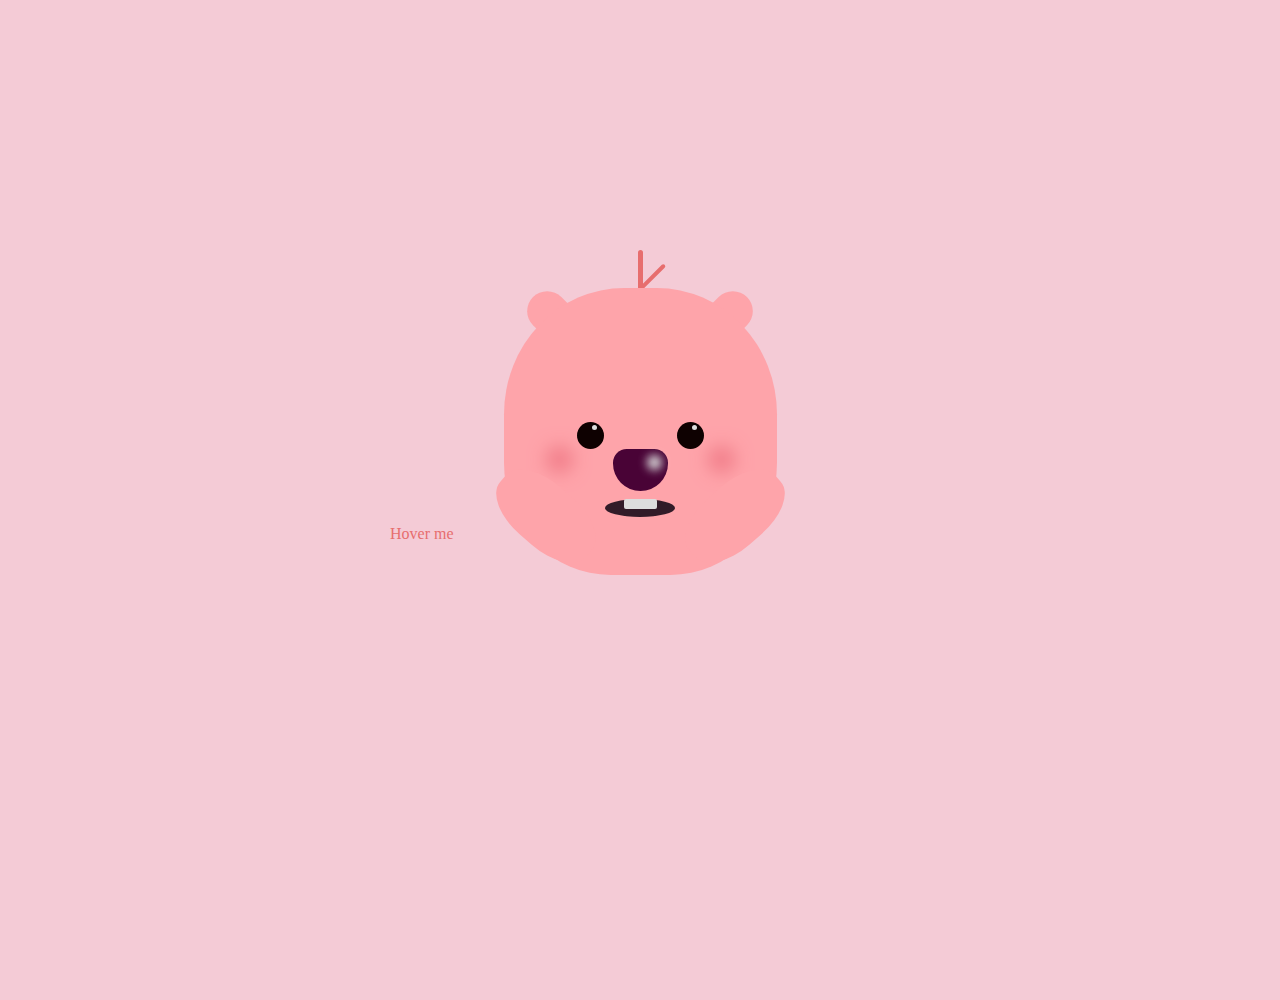
<file: index.html>
<!DOCTYPE html>
<html lang="ko">
<head>
    <meta charset="UTF-8">
    <meta http-equiv="X-UA-Compatible" content="IE=edge">
    <meta name="viewport" content="width=device-width, initial-scale=1.0">
    <title>잔망루피</title>
    <link rel="stylesheet" href="style.css">
    <link rel="shortcut icon" href="./image/loopy.ico" type="image/x-icon">
</head>
<body>
    <div id="wrap">
        <div class="loopy">
            <div class="tail"></div>
            <div class="ear">
                <div class="earLeft"></div>
                <div class="earRight"></div>
            </div>
            <div class="loopyFace">
                <div class="eye">
                    <div class="eyeLeft">
                        <span></span>
                    </div>
                    <div class="eyeRight">
                        <span></span>
                    </div>
                </div>
                <div class="nose">
                    <span></span>
                </div>
                <div class="mouth">
                    <div class="teeth"></div>
                </div>
            </div>
        </div>
        <div class="text">
            <span>Hover me</span>
        </div>
    </div>
</body>
</html>
</file>
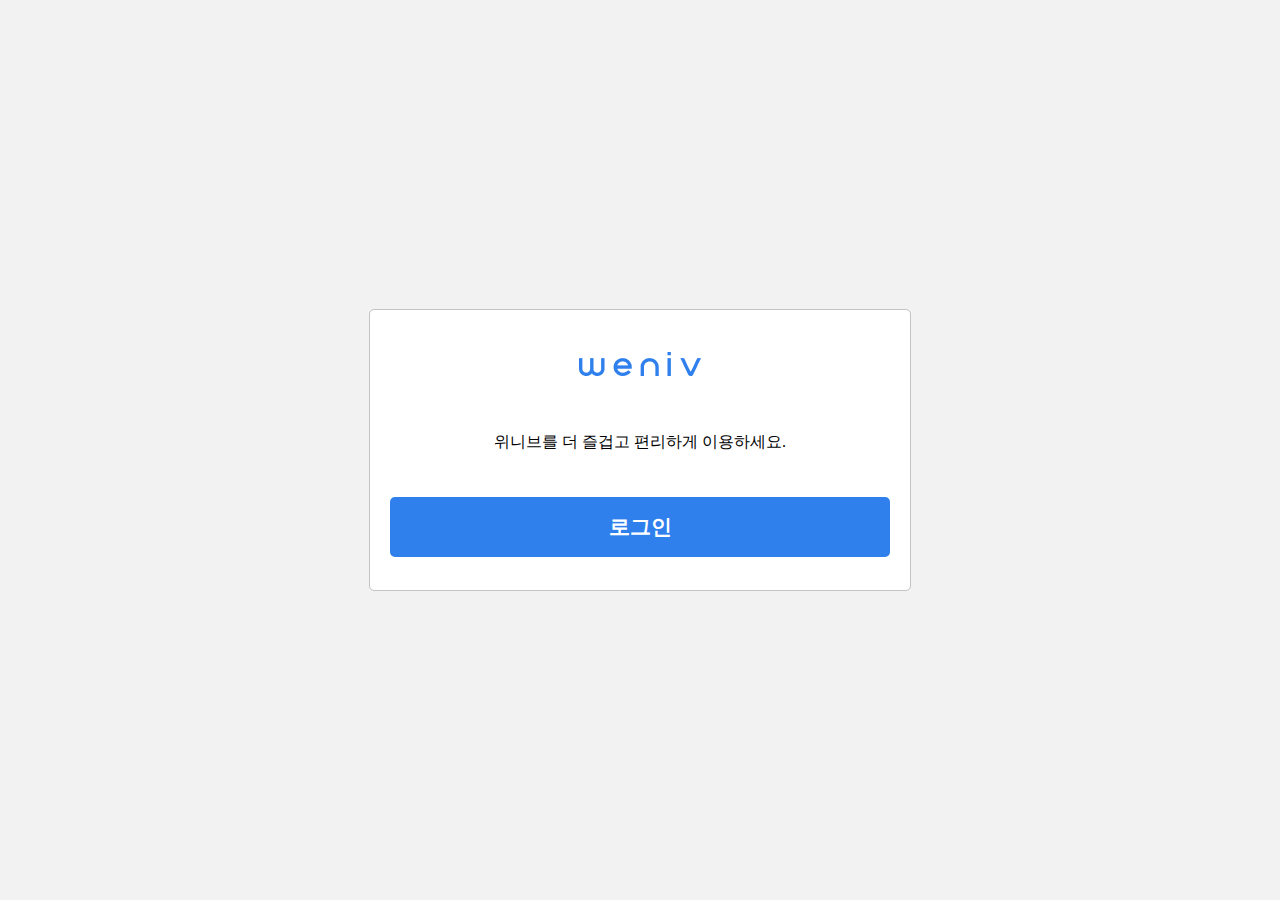
<file: login/login.html>
<!DOCTYPE html>
<html lang="ko">
<head>
    <meta charset="UTF-8">
    <meta http-equiv="X-UA-Compatible" content="IE=edge">
    <meta name="viewport" content="width=device-width, initial-scale=1.0">
    <title>login&join | css Sprite</title>
    <link rel="stylesheet" href="./style.css">
</head>
<body>
    <div class="weniv">
        <div class="logo">
            <a href="">
                <img src="./images/weniv-logo.png" alt="">
            </a>
        </div>
        <div class="txt">
            <p>위니브를 더 즐겁고 편리하게 이용하세요.</p>
        </div>
        <button type="submit" class="mainLogin" onclick="show()">로그인</button>
    </div>
    <section id="loginWrap" class="modal">
        <div class="title">
            <h1>로그인 또는 회원가입</h1>
            <a href="">
                <img src="./images/close.png" alt="">
            </a>
        </div>
        <div class="loginInner">
            <div class="loginForm">
                <h2>위니브에서 여러분의 궁금증을 해결하세요! :)</h2>
                <form action="">
                    <div class="idPw">
                        <input type="text" placeholder="아이디" class="id">
                        <span class="id-hide">아이디를 입력해주세요</span>
                        <input type="password" placeholder="비밀번호"
                        class="pw">
                        <span class="pw-hide">비밀번호를 입력해주세요</span>
                    </div>
                    <div class="loginStay">
                        <input type="checkbox" id="inputCheck" class="inputHold">
                        <label for="inputCheck" class="labelCheck">로그인 상태 유지</label>
                    </div>
                    <button type="submit" class="loginBtn">로그인</button>
                </form>
                <div class="joinSearch">
                    <button type="button" class="join">회원가입</button>
                    <button type="button" class="search">아이디/비밀번호 찾기
                    </button>
                </div>
                <div class="orBox">
                    <span class="orBorder"></span>
                    <span class="or">또는</span>
                    <span class="orBorder"></span>
                </div>
            </div>
            <div class="loginEasy">
                <h3 class="a11y-hidden">소셜서비스 로그인</h3>
                <ul>
                    <li class="border-google">
                        <a class="icon google" href="">구글 계정으로 로그인</a>
                    </li>
                    <li class="border-facebook">
                        <a class="icon facebook" href="">페이스북 계정으로 로그인</a>
                    </li>
                    <li class="border-naver">
                        <a class="icon naver" href="">네이버 계정으로 로그인</a>
                    </li>
                    <li class="border-kakao">
                        <a class="icon kakao" href="">카카오톡 계정으로 로그인</a>
                    </li>
                </ul>
            </div>
        </div>
    </section>
    <script>
        const weniv = document.querySelector('.weniv')
        const modal = document.querySelector('#loginWrap');

        function show() {
            modal.style.display = 'block';
            weniv.style.display = 'none';
        }

        function handleInput(inputElement, hideElement) {
            inputElement.addEventListener('blur', function() {
                if (inputElement.value === '') {
                hideElement.style.display = 'none';
                inputElement.style.border = '1px solid #C4C4C4';
            }
        });

        inputElement.addEventListener('focus', function() {
            hideElement.style.display = 'block';
            inputElement.style.border = '1px solid #F4492E';
        });

        inputElement.addEventListener('input', function() {
            if (inputElement.value !== '') {
            hideElement.style.display = 'none';
            inputElement.style.border = '1px solid #C4C4C4';
            }
        });
        }

        const idInput = document.querySelector('.id');
        const pwInput = document.querySelector('.pw');
        const idHide = document.querySelector('.id-hide');
        const pwHide = document.querySelector('.pw-hide');

        handleInput(idInput, idHide);
        handleInput(pwInput, pwHide);
    </script>
</body>
</html>
</file>
<file: style.css>
:root {
    --bg: #f4cbd6;
    --face: #fea4aa;
    --nose: #490336;
    --ear: #aaa4a4;
    --eye: #0e0101;
    --cheek: #f17d89;
    --mouth: #321b28;
    --teeth: #ddd;
    --tail: #e76e6e;
}
body {
    background: var(--bg);
}
#wrap {
    width: 500px;
    height: 500px;
    /* background: #ddd; */
    margin: 250px auto;
}
.loopy {
    margin: auto;
    animation: show 0.5s infinite;
}
@keyframes show {
    50% {
        transform: translateX(5px);
    }
    100% {
        transform: translateX(0);
    }
}

/* loopy hover event */
.loopy:hover {
    scale: 1.2;
}
.loopy:hover .eye {
    padding-top: 38%;
}
.loopy:hover .eyeLeft {
    transform: rotate(-45deg);
    height: 50px;
}
.loopy:hover .eyeRight {
    transform: rotate(45deg);
    height: 50px;
}
.loopy:hover .mouth::before {
    display: block;
}
.loopy:hover .teeth {
    display: none;
}
.loopy:hover .mouth {
    width: 76px;
    height: 16px;
    border-radius: 0 50% 50% 25%;
    transform: translateX(30px) rotate(-22deg);
}
.tail {
    position: relative;
    margin: auto;
    width: 5px;
    height: 40px;
    background: var(--tail);
    border-radius: 10px 10px 0 0;
}
.tail::after {
    position: absolute;
    border-radius: 10px 10px 0 0;
    content: '';
    width: 4px;
    height: 33px;
    background: var(--tail);
    transform: rotate(45deg);
    bottom: -3px;
    left: 13px;
}
.ear {
    display: flex;
    justify-content: space-evenly;
}
.earLeft {
    width: 40px;
    height: 48px;
    background: var(--face);
    border-radius: 20px 20px 0 0;
    transform: rotate(-45deg);
}
.earRight {
    width: 40px;
    height: 48px;
    background: var(--face);
    border-radius: 20px 20px 0 0;
    transform: rotate(45deg);
}
.loopyFace {
    margin: -10% auto;
    position: relative;
    width: 273px;
    height: 287px;
    background: var(--face);
    border-radius: 44% 44% 39% 39%;
}
.loopyFace::before {
    position: absolute;
    border-radius: 43%;
    content: '';
    width: 114px;
    height: 62px;
    background: var(--face);
    transform: rotate(41deg);
    bottom: 28px;
    left: -15px;
}
.loopyFace::after {
    position: absolute;
    border-radius: 43%;
    content: '';
    width: 114px;
    height: 62px;
    background: var(--face);
    transform: rotate(-41deg);
    bottom: 28px;
    right: -15px;
}
.eye {
    display: flex;
    justify-content: space-evenly;
    padding-top: 49%;

}
.eyeLeft {
    width: 27px;
    height: 27px;
    border-radius: 50%;
    background: var(--eye);
    box-shadow: -31px 24px 18px var(--cheek);
}
.eye span {
    width: 5px;
    height: 5px;
    background: var(--teeth);
    display: block;
    border-radius: 50%;
    margin: 3px 0 0 15px;
}
.eyeRight {
    width: 27px;
    height: 27px;
    border-radius: 50%;
    background: var(--eye);
    box-shadow: 31px 24px 18px var(--cheek);
}
.nose {
    width: 55px;
    height: 42px;
    background: var(--nose);
    margin: auto;
    border-radius: 50px 50px 100px 100px;
}
.nose span{
    display: block;
    width: 15px;
    height: 15px;
    border-radius: 50%;
    box-shadow: 34px 6px 10px 0px var(--teeth);
}
.cheek {
    display: flex;
    justify-content: space-around;
}
.cheek span {
    display: block;
    width: 34px;
    height: 11px;
    border-radius: 20px;
    box-shadow: 3px 29px 20px var(--cheek);
}
.mouth {
    position: relative;
    width: 70px;
    height: 18px;
    background: var(--mouth);
    margin: 3% auto;
    border-radius: 50%;
}
.mouth::before {
    display: none;
    position: absolute;
    border-radius: 43% 43% 11% 15%;
    content: '';
    width: 16px;
    height: 76px;
    background: var(--mouth);
    transform: rotate(-50deg);
    bottom: -8px;
    left: -28px;
}
.teeth {
    margin: auto;
    background: var(--teeth);
    width: 33px;
    height: 10px;
    border-radius: 2px;
}
.text span {
    color: var(--tail);
}
</file>
<file: login/style.css>
html, body, div, span, applet, object, iframe,
h1, h2, h3, h4, h5, h6, p, blockquote, pre,
a, abbr, acronym, address, big, cite, code,
del, dfn, em, img, ins, kbd, q, s, samp,
small, strike, strong, sub, sup, tt, var,
b, u, i, center,
dl, dt, dd, ol, ul, li,
fieldset, form, label, legend,
table, caption, tbody, tfoot, thead, tr, th, td,
article, aside, canvas, details, embed, 
figure, figcaption, footer, header, hgroup, 
menu, nav, output, ruby, section, summary,
time, mark, audio, video {
	margin: 0;
	padding: 0;
	border: 0;
	font-posibackground-position: 100%;
	font: inherit;
	vertical-align: baseline;
}
/* HTML5 display-role reset for older browsers */
article, aside, details, figcaption, figure, 
footer, header, hgroup, menu, nav, section {
	display: block;
}
body {
    display: flex;
    height: 100vh;
	line-height: 1;
    color: #767676;
    background: #F2F2F2;
}
ol, ul, li {
	list-style: none;
}
blockquote, q {
	quotes: none;
}
blockquote:before, blockquote:after,
q:before, q:after {
	content: '';
	content: none;
}
table {
	border-collapse: collapse;
	border-spacing: 0;
}
a {text-decoration: none; color: inherit;}
input {
    outline: none;
}
button {
    background: none;
    border: none;
}
.a11y-hidden {
    clip-path: inset(50%);
    width: 1px;
    height: 1px;
    margin: -1px;
    overflow: hidden;
    padding: 0;
    position: absolute;
}
.weniv {
    margin: auto;
    width: 500px;
    height: 240px;
    background: #fff;
    border-radius: 5px;
    border: 1px solid #C4C4C4;
    display: flex;
    flex-direction: column;
    align-items: center;
    gap: 20px;
    padding: 20px;
    justify-content: space-around;
}
.weniv .txt p {
    color: #000;
}
.weniv .mainLogin {
    cursor: pointer;
    width: 100%;
    height: 60px;
    border-radius: 5px;
    color: #fff;
    font-weight: 700;
    background: #2F80ED;
    font-size: 1.3rem;
}
#loginWrap {
    display: none;
    margin: auto;
    width: 520px;
    border: 1px solid #C4C4C4;
    background: #fff;
    border-radius: 10px;
}
#loginWrap .title {
    position: relative;
    border-bottom: 1px solid #C4C4C4;
}
#loginWrap h1 {
    padding: 15px 0;
    color: #000;
    width: 100%;
    text-align: center;
}
#loginWrap .title a {
    position: absolute;
    top: 14px;
    right: 18px;
}
.loginInner {
    padding: 24px;
}
/* loginForm */
.loginForm h2 {
    color: #000;
    font-size: 1.2rem;
    font-weight: 500;
    padding-bottom: 24px;
}
.loginForm .idPw {
    display: flex;
    flex-direction: column;
    gap: 5px;
}
.loginForm .idPw input {border:1px solid #C4C4C4;
border-radius: 5px;
padding-left: 10px;}
.loginForm .idPw .id-hide, .pw-hide {display: none;
color: #F4492E;
    font-size: 0.9rem;}
.loginForm input:not(#inputCheck) {
    height: 50px;
    box-sizing: border-box;
}
.labelCheck {position: relative; }
.loginStay {padding: 15px 0;}
.loginStay .inputHold {
    clip-path: inset(50%);
    width: 1px;
    height: 1px;
    margin: -1px;
    overflow: hidden;
    position: relative;
}
.labelCheck::before {
    content: '';
    display: inline-block;
    width: 22px;
    height: 22px;
    margin-right: 10px;
    background: url('./images/check-box-before.png');
    box-sizing: border-box;
    vertical-align: -5px;
}
.labelCheck::after {
    position: absolute;
    display: inline-block;
    top: -3px;
    content: '';
    width: 22px;
    height: 22px;
    background: url('./images/check-box.png') 0 0 /22px no-repeat;
    opacity: 0;
    left: 0;
}
.inputHold:checked+.labelCheck::after {
    opacity: 1;
}
/* loginEasy */
.loginEasy ul{
    display: flex;
    flex-direction: column;
    gap: 10px;
}
.loginEasy li {
    box-sizing: border-box;
    height: 50px;
    border-radius: 5px;
}
.loginEasy .border-google {
    border: 1px solid #767676;
}
.loginEasy .border-facebook {
    border: 1px solid #2D9CDB;
}
.loginEasy .border-naver {
    border: 1px solid #00BF18;
}
.loginEasy .border-kakao {
    border: 1px solid #F2C94C;
}
.loginEasy li img {
    padding-left: 10px;
}
.loginEasy li a {
    display: flex;
    position: relative;
    justify-content: center;
    align-items: center;
    height: 100%;
}
[class^=icon]::before {
    background-color: #ddd;
    position: absolute;
    display: block;
    content: '';
    left: 10px;
    background: url('./images/css_sprites.png');
    width: 22px;
    height: 22px;
    background-size: 92px 92px;
}
.loginEasy ul li .google::before {
    background-position:  -10px -12px;
}
.loginEasy ul li .facebook::before {
    background-position: -10px -58px;
}
.loginEasy ul li .naver::before {
    background-position: -58px -58px;
}
.loginEasy ul li .kakao::before {
    background-position: -58px -10px;
}
.loginBtn {
    width: 100%;
    height: 50px;
    background: #2F80ED;
    border-radius: 5px;
    color: #fff;
    font-size: 1.1rem;
    font-weight: 700;
    cursor: pointer;
}
.joinSearch {
    text-align: center;
    padding: 15px 0;
}
.joinSearch button {color: #767676;}
.joinSearch .join {position: relative;}
.joinSearch .join::after {
    position: absolute;
    content: '';
    width: 1px;
    height: 15px;
    right: -3px;
    background-color: #767676;
}
.orBox {
    display: flex;
    justify-content: space-between;
    align-items: center;
    padding: 20px 0;
}
.orBox .orBorder {
    display: block;
    width: 44%;
    height: 1px;
    background: #C4C4C4;
}
/* 이미지 교체 어려워 추가해서 바꿈 */


/* [class^="icon"]::before {
    position: absolute;
    display: block;
    content: "";
    width: 22px;
    height: 22px;
    background-image: url('images_login/icon_sprites_retina.png');
    background-size: 117px 84px;
}

.link-sns-login.icon-facebook {
    border: 1px solid #2D9CDB;                          
}

.link-sns-login.icon-naver {
    border: 1px solid #00BF18;
}

.link-sns-login.icon-kakao {
    border: 1px solid #F2C94C;
}

.icon-google::before {
    width: 22px;
    height: 22px;
    background-position: -52px -10px;
}

.icon-naver::before {
    width: 22px;
    height: 22px;
    background-position: -10px -10px;
}

.icon-kakao::before {
    width: 22px;
    height: 22px;
    background-position: -10px -52px;
}

.icon-facebook::before {
    height: 24px;
    width: 13px;
    background-position: -93px -10px;


} */
</file>
